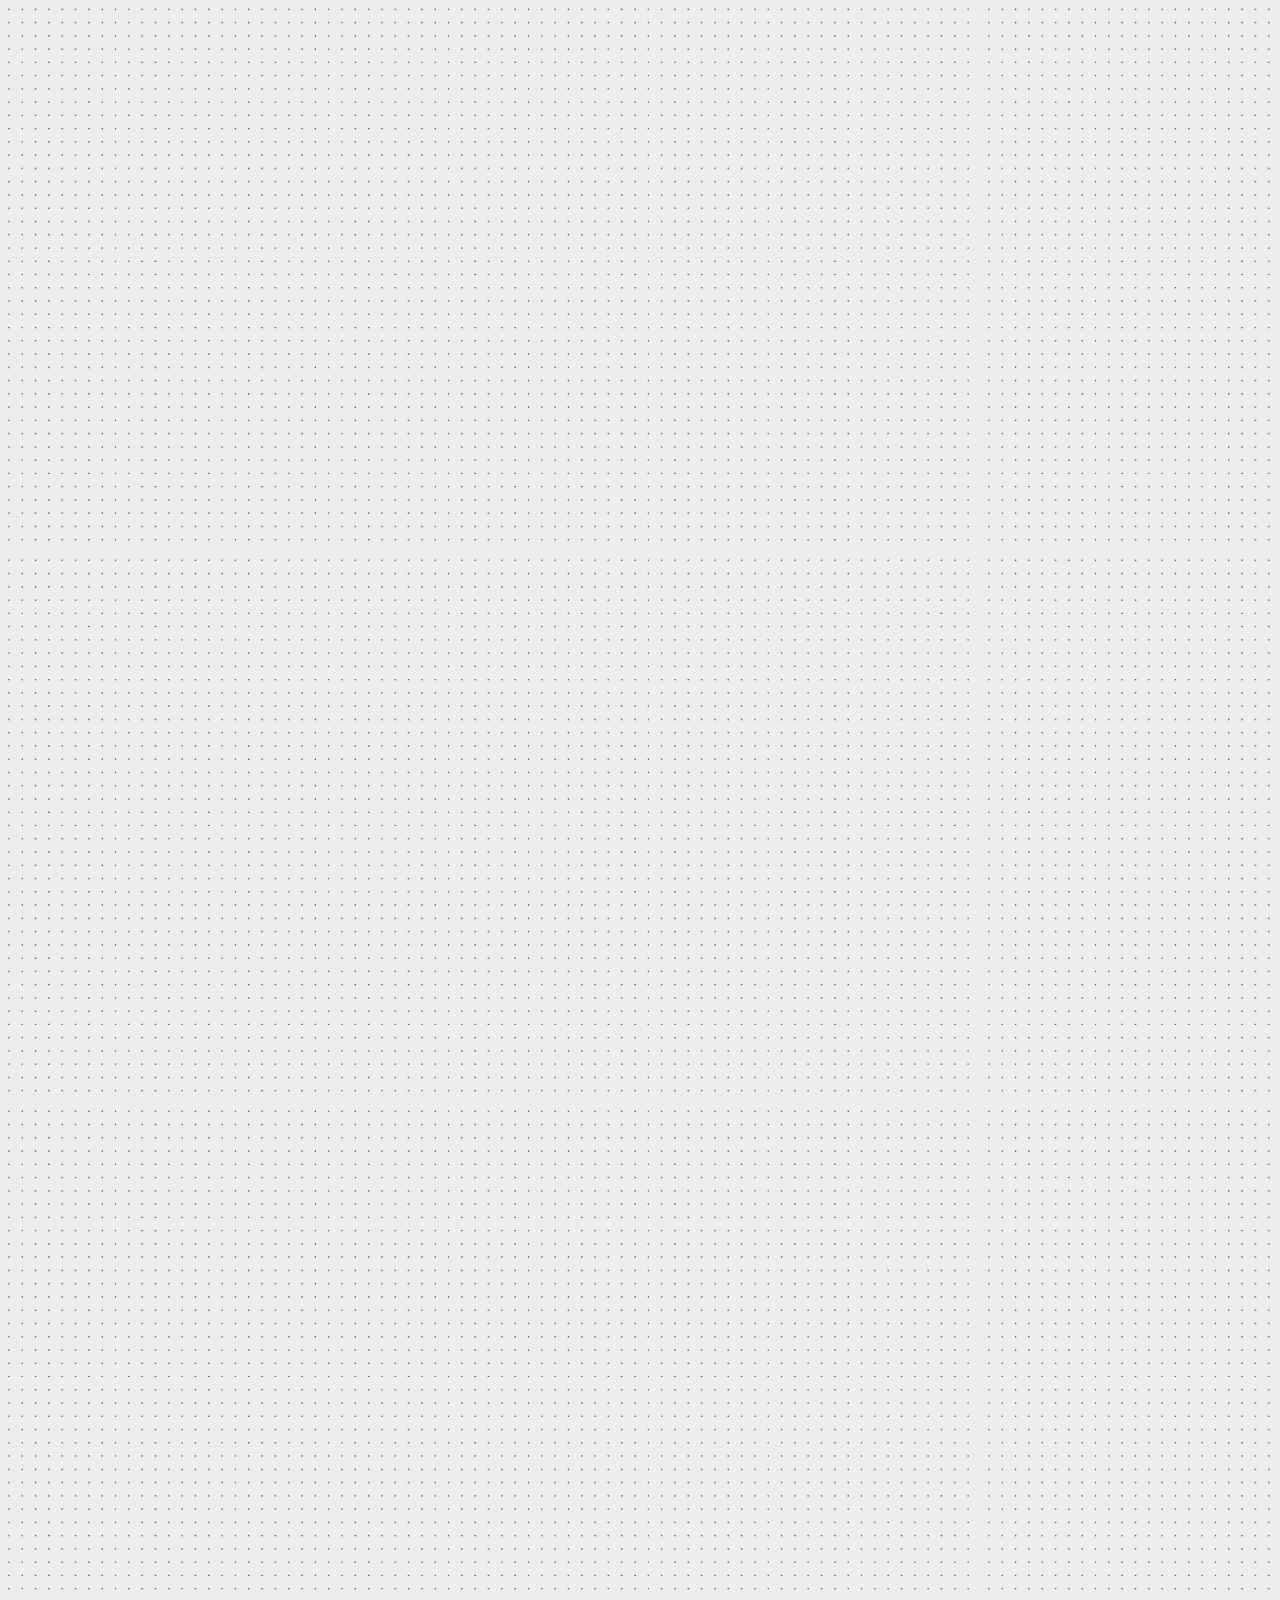
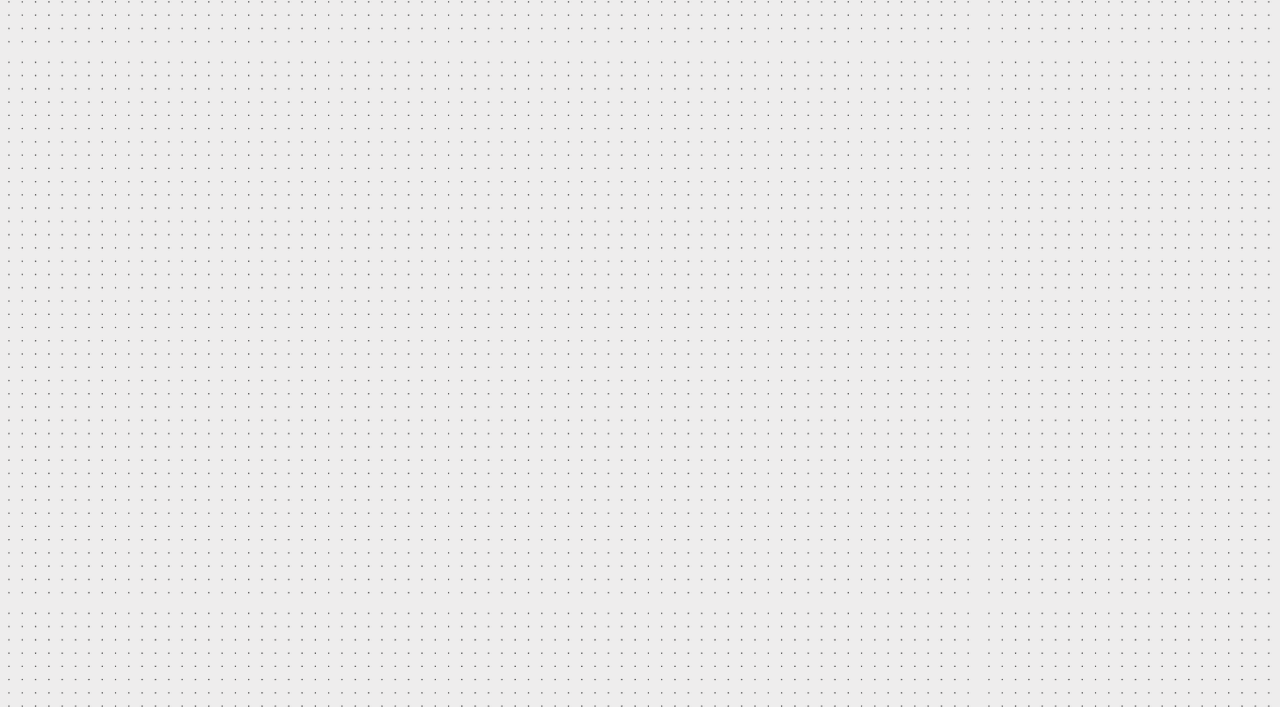
<file: index-2.html>
<!DOCTYPE html>
<html lang="ru">
<head>
    <meta charset="UTF-8">
    <meta name="viewport" content="width=device-width, initial-scale=1.0">
    <title>Portfolio</title>
    <link rel="stylesheet" href="styles-2.css">
    <link rel="icon" href="Img/Cat-Werni.png" type="image/png"> 
</head>
<body>
    <header class="header">
        <a href="index.html"class="logo">Web-Werni</a>
        <nav class="nav">
            <ul>
                <li><a href="index-2.html">Portfolio</a></li>
                <li><a href="index-3.html">Link 2</a></li>
                <li><a href="#link3">Link 3</a></li>
                <li><a href="#link4">Link 4</a></li>
            </ul>
        </nav>
    </header>

    






    <div class="card">
        <img src="Img/img.png" alt="Модная Футболка" class="card-image">
        <h2 class="card-title">Cool Portfolio website</h2>
        <p class="card-description">This is a cool project website that will be in my portfolio. Let's imagine that this is a website for registering insurance and paying for it</p>
        <p class="card-note">The following languages were used in the project: HTML, CSS, Java Script</p>
        <div class="centered-block">
            <div class="rectangles">
                <div class="rectangle z2">HTML - 60%</div>
                <div class="rectangle z1"></div>
            </div>
            
            <div class="rectangles">
                <div class="rectangle z21">CSS - 30%</div>
                <div class="rectangle z1"></div>
            </div>
            
            <div class="rectangles">
                <div class="rectangle z22">Java-Script - 10%</div>
                <div class="rectangle z1"></div>
            </div>
            
            <div class="rectangles">
                <div class="rectangle z23">Python - 0%</div>
                <div class="rectangle z1"></div>
            </div>
        </div>
        <a href="###" class="card-button">View the website</a>
    </div>

    <div class="card">
        <img src="Img/img.png" alt="Модная Футболка" class="card-image">
        <h2 class="card-title">Cool Portfolio website</h2>
        <p class="card-description">This is a cool project website that will be in my portfolio. Let's imagine that this is a website for learning foreign languages like English Chinese Korean and non-Russian</p>
        <p class="card-note">The following languages were used in the project: HTML, CSS, Java Script</p>
        <div class="centered-block">
            <div class="rectangles">
                <div class="rectangle z2">HTML - 60%</div>
                <div class="rectangle z1"></div>
            </div>
            
            <div class="rectangles">
                <div class="rectangle z21">CSS - 30%</div>
                <div class="rectangle z1"></div>
            </div>
            
            <div class="rectangles">
                <div class="rectangle z22">Java-Script - 10%</div>
                <div class="rectangle z1"></div>
            </div>
            
            <div class="rectangles">
                <div class="rectangle z23">Python - 0%</div>
                <div class="rectangle z1"></div>
            </div>
        </div>
        <a href="###" class="card-button">View the website</a>
    </div>
    
    


    <footer class="footer">
        <div class="footer-left">
            <h1 class="big">If you have any questions, need advice, or want to share information about your site, you can always contact me via social networks. I will be happy to review your content, as social media posts are open to all users.</h1>
                <p class="big-testi">The administration of this site is not responsible for any losses, losses or damages resulting from the use of information posted on the site. All information provided is for informational purposes only and does not constitute professional advice.
                We do not guarantee the accuracy, completeness or topicality of the materials provided, and we are not responsible for any actions taken based on this information. Users of the site assume all risks associated with the use of materials and services provided on the site.
                The administration reserves the right to change the content of the site, including the terms of use, at any time without prior notice.</p>
        </div>
        <div class="footer-right">
            <div class="text-list">
                <h2>Language</h2>
                <ul>
                    <li>HTML</li>
                    <li>CSS</li>
                    <li>Java-Script</li>
                    <li>Python</li>
                </ul>
            </div>
            <div class="social-list">
                <h2>Social network</h2>
                <ul>
                    <li>Telegram</li>
                    <li>Discord</li>
                    <li>Email</li>
                </ul>
            </div>
        </div>
    </footer>

    
















        <div class="preloader">
        <div class="preloader__row">
          <div class="preloader__item"></div>
          <div class="preloader__item"></div>
        </div>
      </div>

      <script>
        window.onload = function () {
          document.body.classList.add('loaded');
        }
      </script>
    <script>
        window.onload = function () {
            setTimeout(function () {
                document.body.classList.add('loaded_hiding');
                
                setTimeout(function () {
                    document.body.classList.add('loaded');
                    document.body.classList.remove('loaded_hiding');
                }, 1300); 
            }, 1000); 
        }
    </script>

    
</body>
</html>
</file>
<file: styles-2.css>
@import url('https://fonts.googleapis.com/css2?family=Montserrat:ital,wght@0,100..900;1,100..900&display=swap');

body {
    margin: 0;
    font-family: Montserrat;
    opacity: 0;
    animation: fadeIn 1s forwards;
    background-image: url('Img/fon.png');
    background-color: #eeeded;
}

@keyframes fadeIn {
    to {
        opacity: 1;
    }
}

.centered-block {
    width: 75%;
    margin: 20px auto;
    text-align: center;
}

.rectangles {
    display: flex;
    flex-direction: column;
    gap: 5px;
    position: relative;
    height: 40px;
    margin: 10px auto;
}

.rectangle {
    width: 100%;
    height: 20px;
    position: absolute;
    margin: 0;
    border: 3px solid rgb(77, 77, 77);
    border-radius: 15px;
}

.z1 {
    background-color: #252525;
    z-index: 1;
    height: 30px;
    width: 500px;
    margin: auto;
}

.z2, .z21, .z22, .z23 {
    z-index: 2;
    top: auto;
    height: 30px;
    color: #b9b9b9;
    padding: 0;
    margin: 0;
    border-radius: 20px;
    font-size: 15px;
    transition: width 0.5s ease;
}

.z2 {
    background-color: #353535;
    width: 370px;
}

.z21 {
    background-color: #696969;
    width: 250px;
}

.z22 {
    background-color: #9e9e9e;
    width: 150px;
}

.z23 {
    background-color: #e6e6e6;
    width: 100px;
}

.z2:hover, .z21:hover, .z22:hover, .z23:hover {
    width: 500px;
}

.left-block {
    position: relative;
    width: 200px;
    margin: 10px;
    align-items: center;
    justify-content: center;
}

.card {
    background: linear-gradient(145deg, #252525, #4b4b4b);
    border-radius: 20px;
    box-shadow: 0 8px 30px rgba(0, 0, 0, 0.1);
    width: 100%;
    max-width: 700px;
    height: 840px;
    text-align: center;
    padding: 30px;
    transition: transform 0.2s, box-shadow 0.2s;
    margin: 70px auto;
    border: 5px solid rgb(109, 109, 109);
}

.card:hover {
    transform: translateY(-5px);
    box-shadow: 0 12px 40px rgba(0, 0, 0, 0.15);
}

.card-image {
    width: 500px;
    height: 360px;
    border-radius: 20px;
    margin-bottom: 20px;
    border: 5px solid rgb(204, 204, 204);
    transition: transform 0.2s, box-shadow 0.2s;
}

.card-image:hover {
    transform: translateY(-5px);
    box-shadow: 0 12px 40px rgba(0, 0, 0, 0.15);
}

.footer-left {
    flex: 1;
}

.footer-right {
    flex: 1;
    display: flex;
    justify-content: space-between;
}

.big-text {
    font-size: 30px;
    margin-bottom: 10px;
    width: 700px;
    text-align: center;
}

.big {
    font-size: 15px;
    margin-bottom: 10px;
    width: 700px;
}

.big-testi {
    font-size: 9px;
    margin: 10px 0px 10px;
    width: 700px;
}

.text-list, .social-list {
    margin: 0 20px;
}

h2 {
    font-size: 18px;    
    margin-bottom: 10px;
}

ul {
    list-style-type: none;
    padding: 0;
}

li {
    margin: 5px 0;
}

li:hover {
    color: #4d4d4d;
    cursor: pointer;
}

.card-title {
    font-size: 2em;
    margin: 15px 0;
    color: #b6b6b6;
    font-family: Montserrat;
}

.card-description {
    font-size: 1em;
    color: #868686;
    line-height: 1.5;
    font-family: Montserrat;
}

.card-note {
    font-size: 0.9em;
    color: #ffffff;
    margin: 10px 0;
}

.card-button {
    display: inline-block;
    padding: 10px 20px;
    background: linear-gradient(90deg, #444444, #969696);
    color: white;
    text-decoration: none;
    border-radius: 25px;
    box-shadow: 0 4px 20px rgba(173, 173, 173, 0.3);
    transition: 0.3s, color 1.3s, transform 0.3s;
}

.card-button:hover {
    background: linear-gradient(90deg, #444444, #b4b4b4);
    color: #ffffff;
    transform: translateY(-2px);
}

.page-loader {
    position: fixed;
    top: 0;
    left: 0;
    width: 100%;
    height: 100%;
    background-color: rgba(51, 51, 51, 0.9);
    z-index: 9999;
    display: flex;
    justify-content: center;
    align-items: center;
    animation: fadeOut 3s forwards;
    animation-delay: 3s;
}

@keyframes fadeOut {
    to {
        opacity: 0;
        pointer-events: none;
    }
}

.preloader {
    position: fixed;
    left: 0;
    top: 0;
    right: 0;
    bottom: 0;
    background: #eeeded;
    z-index: 1001;
}

.preloader__row {
    position: relative;
    top: 50%;
    left: 50%;
    width: 70px;
    height: 70px;
    margin-top: -35px;
    margin-left: -35px;
    text-align: center;
    animation: preloader-rotate 2s infinite linear;
}

.preloader__item {
    position: absolute;
    display: inline-block;
    top: 0;
    background-color: #353535;
    border-radius: 100%;
    width: 35px;
    height: 35px;
    animation: preloader-bounce 2s infinite ease-in-out;
}

.preloader__item:last-child {
    top: auto;
    bottom: 0;
    animation-delay: -1s;
}

@keyframes preloader-rotate {
    100% {
        transform: rotate(360deg);
    }
}

@keyframes preloader-bounce {
    0%,
    100% {
        transform: scale(0);
    }
    50% {
        transform: scale(1);
    }
}

.loaded_hiding .preloader {
    transition: 1.3s opacity;
    opacity: 0;
}

.loaded .preloader {
    display: none;
}

.footer {
    background-color: #272727;
    color: #929292;
    padding: 20px;
    display: flex;
    justify-content: space-between;
    align-items: flex-start;
}

.header {
    display: flex;
    justify-content: space-between;
    align-items: center;
    padding: 20px;
    background-color: #333;
    color: white;
}

.logo {
    font-size: 30px;
    font-weight: bold;
    color: white;
    text-decoration: none;
    transition: color 0.3s;
}

.nav ul {
    list-style: none;
    padding: 0;
    margin: 0;
    display: flex;
}

.nav li {
    margin-left: 40px;
}

.nav a {
    color: rgb(167, 167, 167);
    text-decoration: none;
    transition: color 0.3s;
    background-color: #505050;
    padding: 10px;
    border-radius: 10px;
}

.nav a:hover {
    color: #888888;
}
</file>
